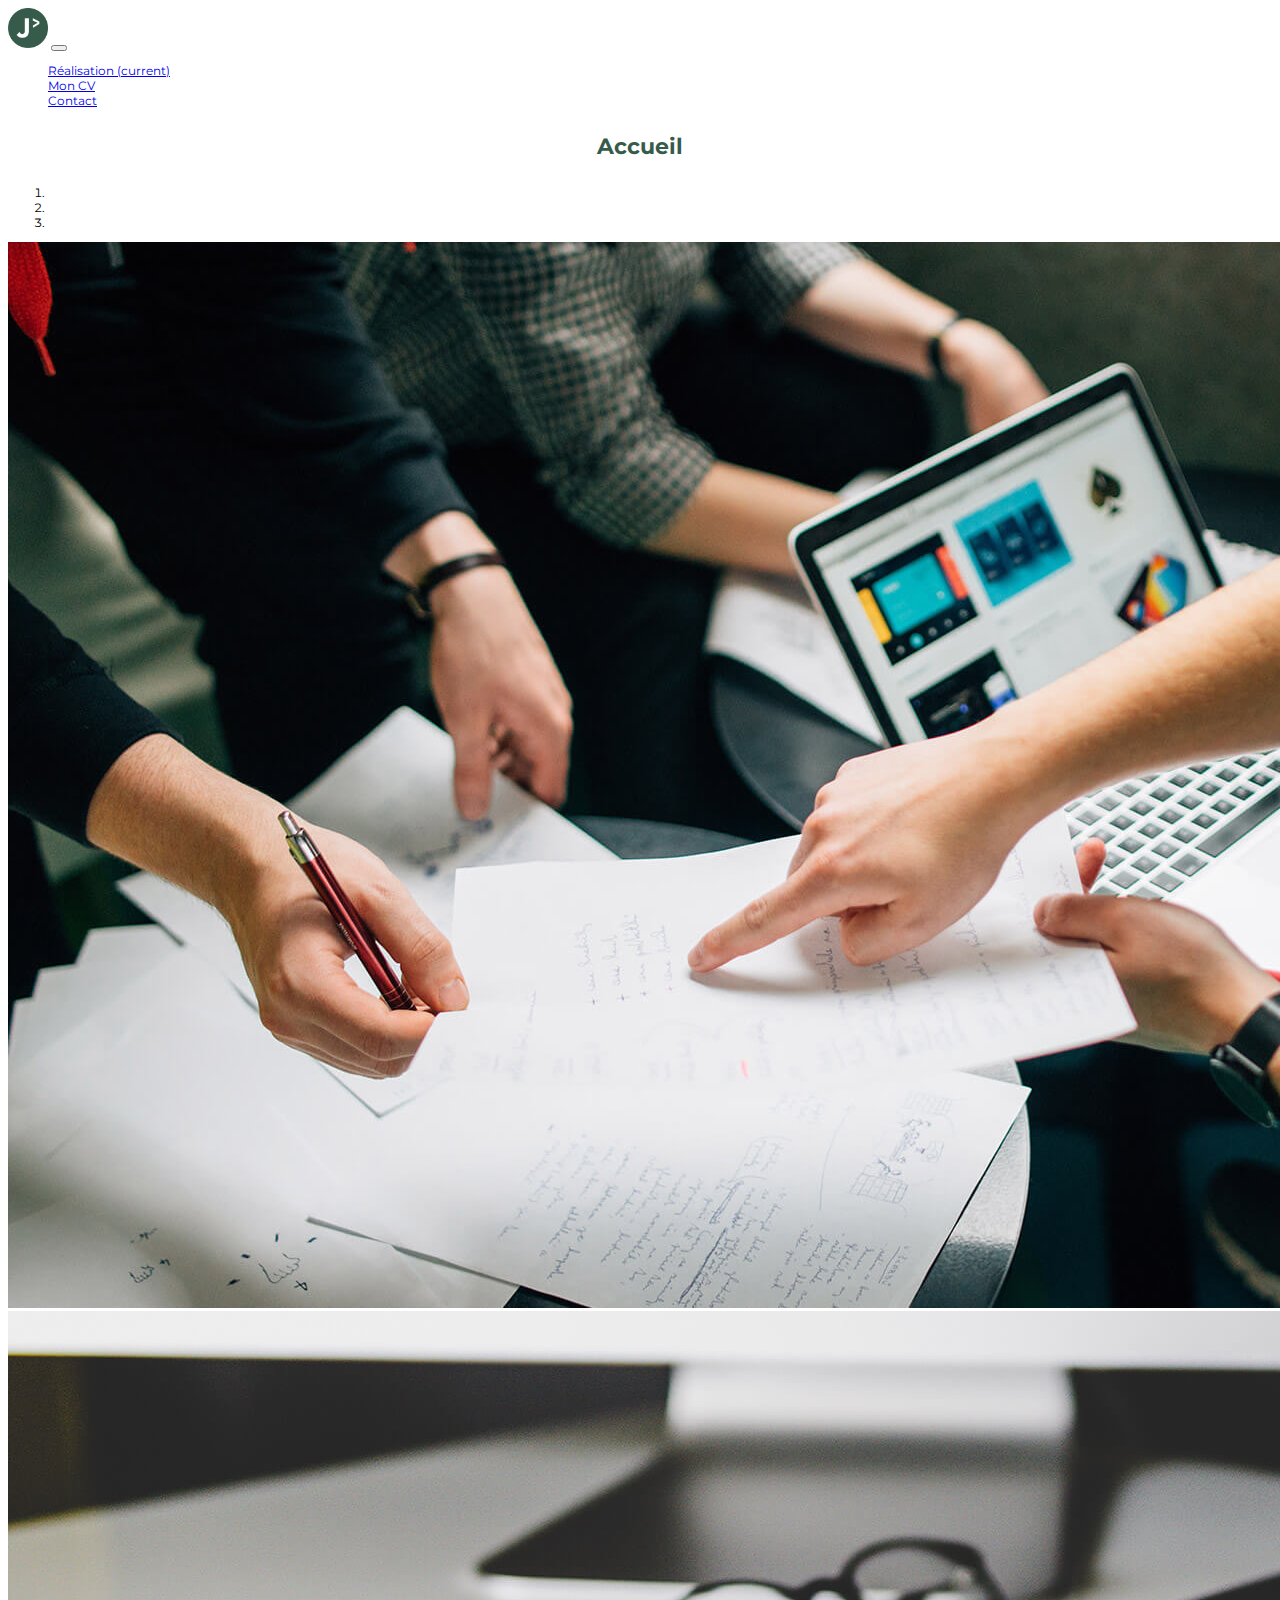
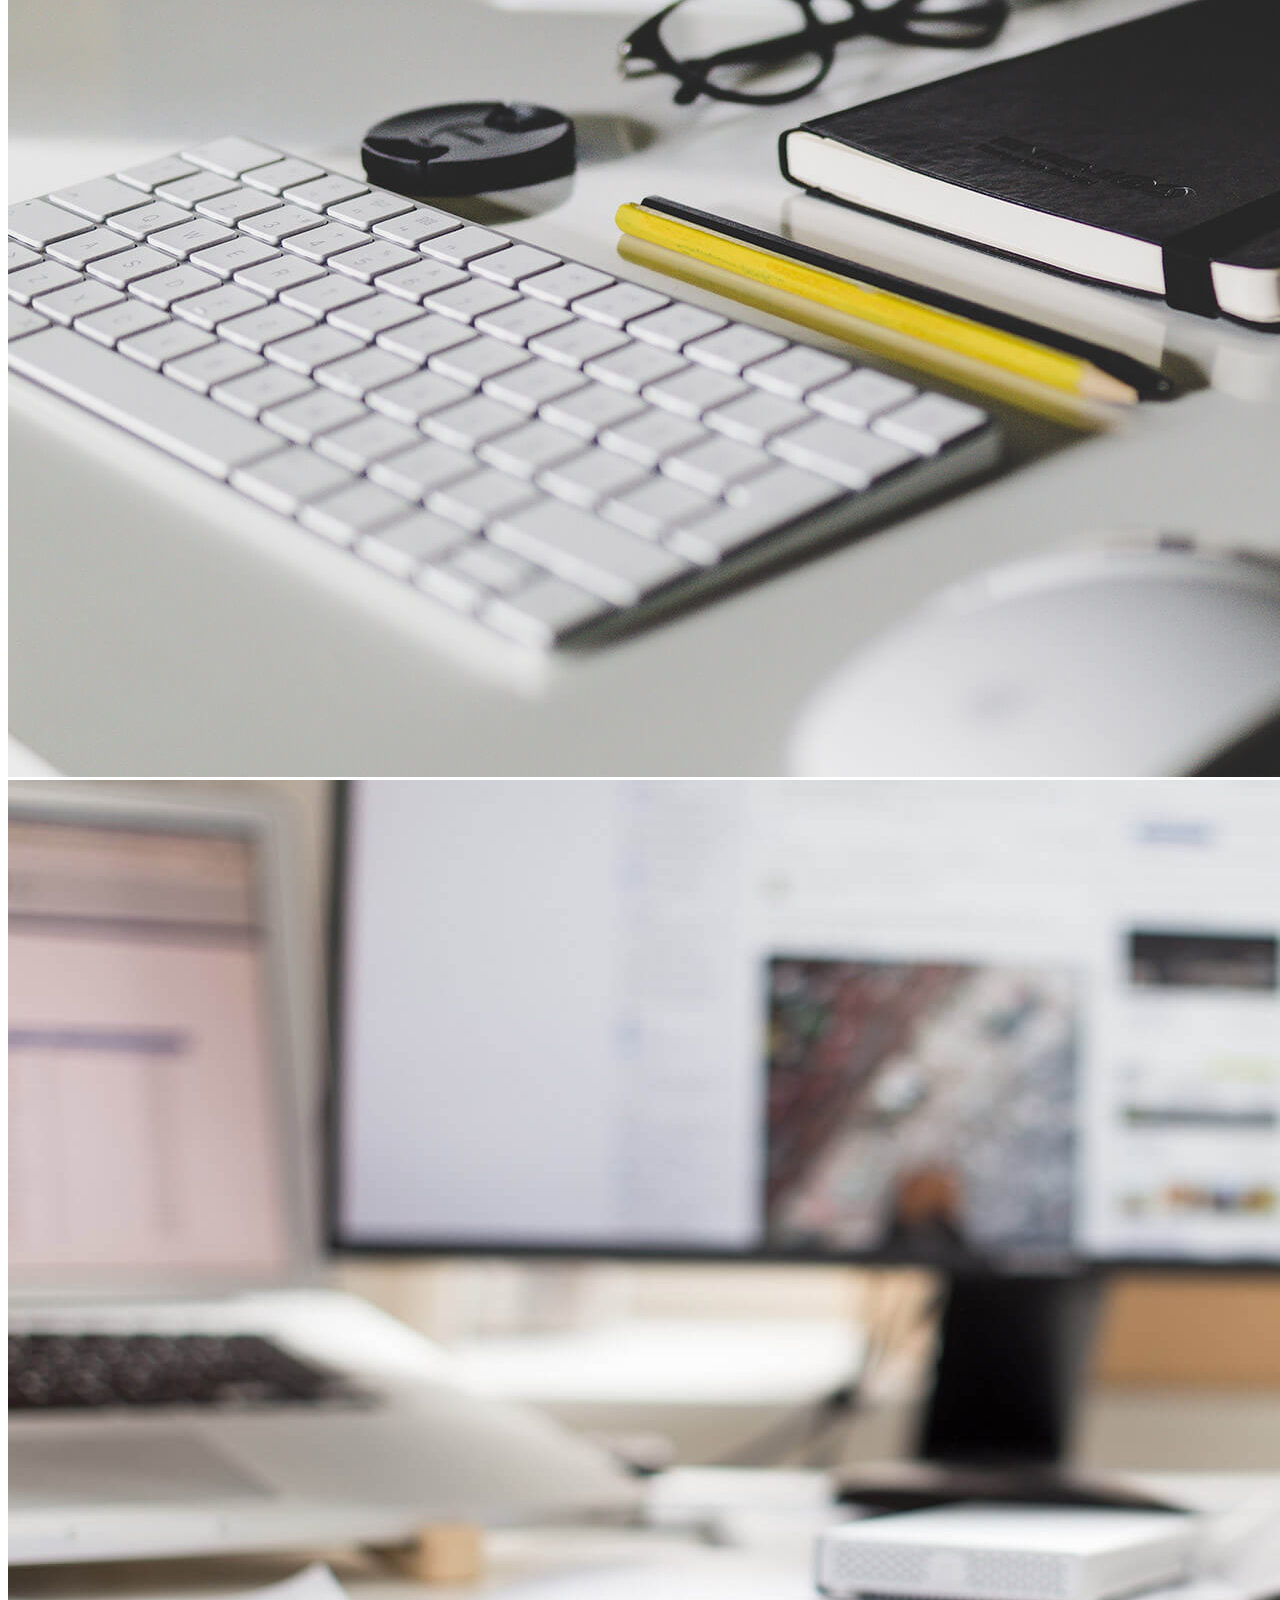
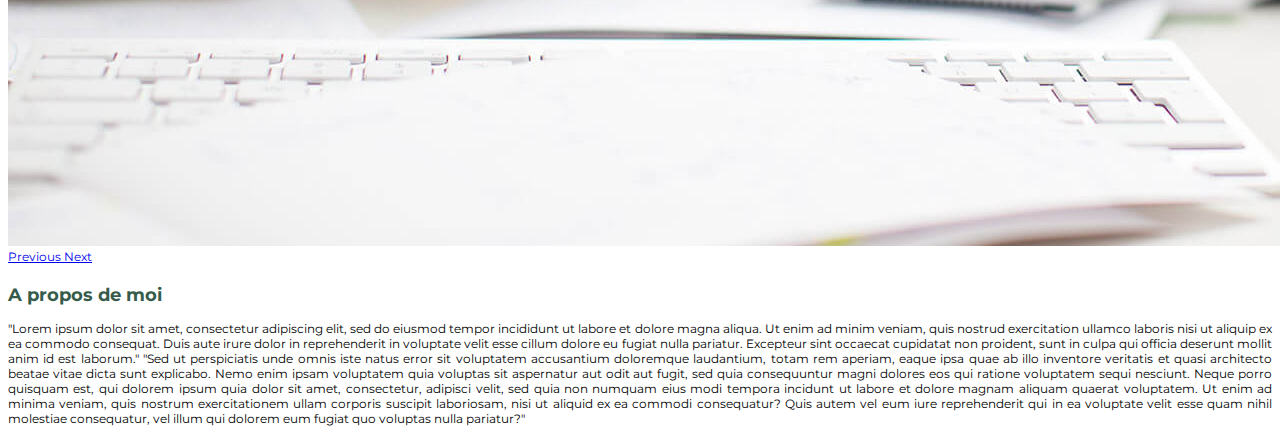
<file: index.html>
<!doctype html>
<html lang="fr">

<head>
    <title>Accueil</title>
    <link rel="shortcut icon" href="img/logo-footer.png">
    <!-- Required meta tags -->
    <meta charset="utf-8">
    <meta name="viewport" content="width=device-width, initial-scale=1, shrink-to-fit=no">
    <!-- Bootstrap CSS -->
    <link rel="stylesheet" href="https://maxcdn.bootstrapcdn.com/bootstrap/4.0.0-beta.2/css/bootstrap.min.css" integrity="sha384-PsH8R72JQ3SOdhVi3uxftmaW6Vc51MKb0q5P2rRUpPvrszuE4W1povHYgTpBfshb" crossorigin="anonymous">
    <link rel="stylesheet" href="css/style.css">
</head>

<body>
    <nav class="navbar navbar-expand-lg navbar-light bg-light ">
        <a class="navbar-brand" href="#"><img src="img/logo-footer.png" style="width: 40px"/></a>
        <button class="navbar-toggler" type="button" data-toggle="collapse" data-target="#navbarNav" aria-controls="navbarNav" aria-expanded="false" aria-label="Toggle navigation"><span class="navbar-toggler-icon"></span></button>
        <div class="collapse navbar-collapse" id="navbarNav">
            <ul class="navbar-nav">
                <li class="nav-item active">
                    <a class="nav-link" href="html/realisation.html">Réalisation <span class="sr-only">(current)</span></a>
                </li>
                <li class="nav-item">
                    <a class="nav-link" href="html/cv.html">Mon CV</a>
                </li>
                <li class="nav-item">
                    <a class="nav-link" href="html/contact.html">Contact</a>
                </li>
            </ul>
        </div>
    </nav>
    <h1>Accueil</h1>
    <div id="carouselExampleIndicators" class="carousel slide" data-ride="carousel">
        <ol class="carousel-indicators">
            <li data-target="#carouselExampleIndicators" data-slide-to="0" class="active"></li>
            <li data-target="#carouselExampleIndicators" data-slide-to="1"></li>
            <li data-target="#carouselExampleIndicators" data-slide-to="2"></li>
        </ol>
        <div class="carousel-inner">
            <div class="carousel-item active">
                <img id="slide1" class="d-block w-100" alt="First slide">
            </div>
            <div class="carousel-item">
                <img id="slide2" class="d-block w-100" alt="Second slide">
            </div>
            <div class="carousel-item">
                <img id="slide3" class="d-block w-100" alt="Third slide">
            </div>
        </div>
        <a class="carousel-control-prev" href="#carouselExampleIndicators" role="button" data-slide="prev">
    <span class="carousel-control-prev-icon" aria-hidden="true"></span>
    <span class="sr-only">Previous</span>
  </a>
        <a class="carousel-control-next" href="#carouselExampleIndicators" role="button" data-slide="next">
    <span class="carousel-control-next-icon" aria-hidden="true"></span>
    <span class="sr-only">Next</span>
  </a>
    </div>
    <div class="container a-propos">
        <h2>A propos de moi</h2>
        <p>"Lorem ipsum dolor sit amet, consectetur adipiscing elit, sed do eiusmod tempor incididunt ut labore et dolore magna aliqua. Ut enim ad minim veniam, quis nostrud exercitation ullamco laboris nisi ut aliquip ex ea commodo consequat. Duis aute irure dolor in reprehenderit in voluptate velit esse cillum dolore eu fugiat nulla pariatur. Excepteur sint occaecat cupidatat non proident, sunt in culpa qui officia deserunt mollit anim id est laborum." "Sed ut perspiciatis unde omnis iste natus error sit voluptatem accusantium doloremque laudantium, totam rem aperiam, eaque ipsa quae ab illo inventore veritatis et quasi architecto beatae vitae dicta sunt explicabo. Nemo enim ipsam voluptatem quia voluptas sit aspernatur aut odit aut fugit, sed quia consequuntur magni dolores eos qui ratione voluptatem sequi nesciunt. Neque porro quisquam est, qui dolorem ipsum quia dolor sit amet, consectetur, adipisci velit, sed quia non numquam eius modi tempora incidunt ut labore et dolore magnam aliquam quaerat voluptatem. Ut enim ad minima veniam, quis nostrum exercitationem ullam corporis suscipit laboriosam, nisi ut aliquid ex ea commodi consequatur? Quis autem vel eum iure reprehenderit qui in ea voluptate velit esse quam nihil molestiae consequatur, vel illum qui dolorem eum fugiat quo voluptas nulla pariatur?"</p>
    </div>

    <!---------------------------------------------------link-------------------------------------------------------------------------->
    <!-- Optional JavaScript -->
    <!-- jQuery first, then Popper.js, then Bootstrap JS -->
    <script src="https://code.jquery.com/jquery-3.2.1.slim.min.js" integrity="sha384-KJ3o2DKtIkvYIK3UENzmM7KCkRr/rE9/Qpg6aAZGJwFDMVNA/GpGFF93hXpG5KkN" crossorigin="anonymous"></script>
    <script src="https://cdnjs.cloudflare.com/ajax/libs/popper.js/1.12.3/umd/popper.min.js" integrity="sha384-vFJXuSJphROIrBnz7yo7oB41mKfc8JzQZiCq4NCceLEaO4IHwicKwpJf9c9IpFgh" crossorigin="anonymous"></script>
    <script src="https://maxcdn.bootstrapcdn.com/bootstrap/4.0.0-beta.2/js/bootstrap.min.js" integrity="sha384-alpBpkh1PFOepccYVYDB4do5UnbKysX5WZXm3XxPqe5iKTfUKjNkCk9SaVuEZflJ" crossorigin="anonymous"></script>
    <script type="text/javascript" src="js/index.js"></script>

</body>

</html>
</file>
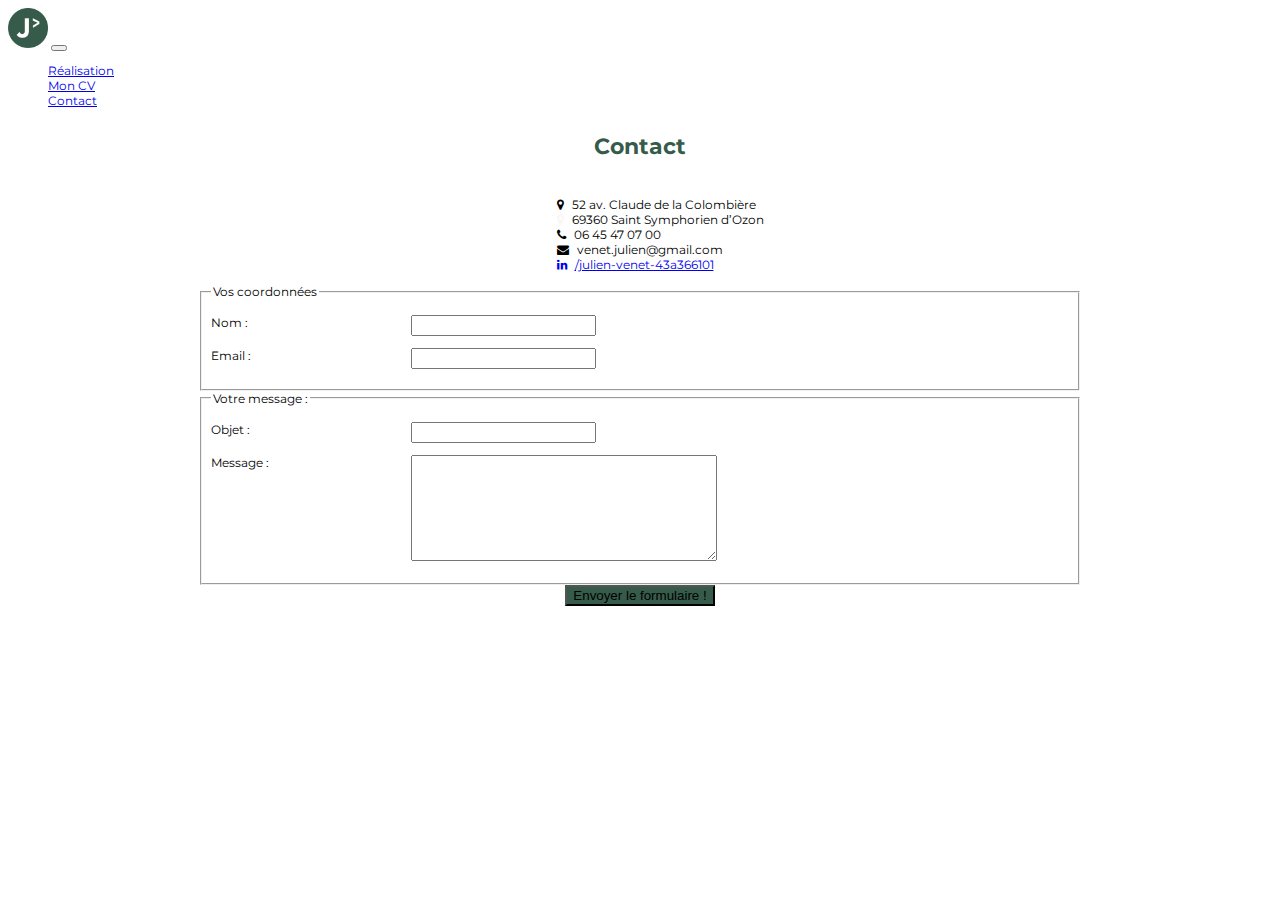
<file: html/contact.html>
<!DOCTYPE html>
<html>

<head>
    <meta charset="utf-8" />
    <link rel="stylesheet" href="../icons/font-awesome-4.7.0/css/font-awesome.min.css">
    <link rel="shortcut icon" href="../img/logo-footer.png">
    <meta name="viewport" content="width=device-width, initial-scale=1, shrink-to-fit=no">
    <link rel="stylesheet" href="https://maxcdn.bootstrapcdn.com/bootstrap/4.0.0-beta.2/css/bootstrap.min.css" integrity="sha384-PsH8R72JQ3SOdhVi3uxftmaW6Vc51MKb0q5P2rRUpPvrszuE4W1povHYgTpBfshb" crossorigin="anonymous">
    <link rel="stylesheet" href="../css/style.css" />
    <title>Contact</title>
</head>

<body>
    <nav class="navbar navbar-expand-lg navbar-light bg-light ">
        <a class="navbar-brand" href="../index.html"><img src="../img/logo-footer.png" style="width: 40px"/></a>
        <button class="navbar-toggler" type="button" data-toggle="collapse" data-target="#navbarNav" aria-controls="navbarNav" aria-expanded="false" aria-label="Toggle navigation"><span class="navbar-toggler-icon"></span></button>
        <div class="collapse navbar-collapse" id="navbarNav">
            <ul class="navbar-nav">
                <li class="nav-item active">
                    <a class="nav-link" href="realisation.html">Réalisation <span class="sr-only">(current)</span></a>
                </li>
                <li class="nav-item">
                    <a class="nav-link" href="cv.html">Mon CV</a>
                </li>
                <li class="nav-item">
                    <a class="nav-link" href="#">Contact</a>
                </li>
            </ul>
        </div>
    </nav>
    <h1>Contact</h1>
    <div class="corps">
        <div class="ul-contact">
            <ul>
                <li><i class="fa fa-map-marker" aria-hidden="true"></i>52 av. Claude de la Colombière</li>
                <li><i class="fa fa-map-marker" aria-hidden="true" style="color: #f8f7f3"></i>69360 Saint Symphorien d’Ozon</li>
                <li><i class="fa fa-phone" aria-hidden="true"></i>06 45 47 07 00</li>
                <li><i class="fa fa-envelope" aria-hidden="true"></i>venet.julien@gmail.com</li>
                <li><a href="https://www.linkedin.com/in/julien-venet-43a366101/" target="_blank"><i class="fa fa-linkedin" aria-hidden="true"></i>/julien-venet-43a366101</a></li>
            </ul>
        </div>
        <form class="container" id="contact" method="post" action="traitement_formulaire.php">
            <fieldset>
                <legend>Vos coordonnées</legend>
                <p><label for="nom">Nom :</label><input type="text" id="nom" name="nom" tabindex="1" /></p>
                <p><label for="email">Email :</label><input type="text" id="email" name="email" tabindex="2" /></p>
            </fieldset>
            <fieldset>
                <legend>Votre message :</legend>
                <p><label for="objet">Objet :</label><input type="text" id="objet" name="objet" tabindex="3" /></p>
                <p><label for="message">Message :</label><textarea id="message" name="message" tabindex="4" cols="30" rows="8"></textarea></p>
            </fieldset>
            <div style="text-align:center;"><input class="btn btn-primary contact-btn" type="submit" name="envoi" value="Envoyer le formulaire !" /></div>
        </form>


        <script src="https://code.jquery.com/jquery-3.2.1.slim.min.js" integrity="sha384-KJ3o2DKtIkvYIK3UENzmM7KCkRr/rE9/Qpg6aAZGJwFDMVNA/GpGFF93hXpG5KkN" crossorigin="anonymous"></script>
        <script src="https://cdnjs.cloudflare.com/ajax/libs/popper.js/1.12.3/umd/popper.min.js" integrity="sha384-vFJXuSJphROIrBnz7yo7oB41mKfc8JzQZiCq4NCceLEaO4IHwicKwpJf9c9IpFgh" crossorigin="anonymous"></script>
        <script src="https://maxcdn.bootstrapcdn.com/bootstrap/4.0.0-beta.2/js/bootstrap.min.js" integrity="sha384-alpBpkh1PFOepccYVYDB4do5UnbKysX5WZXm3XxPqe5iKTfUKjNkCk9SaVuEZflJ" crossorigin="anonymous"></script>
    </div>
</body>

</html>
</file>
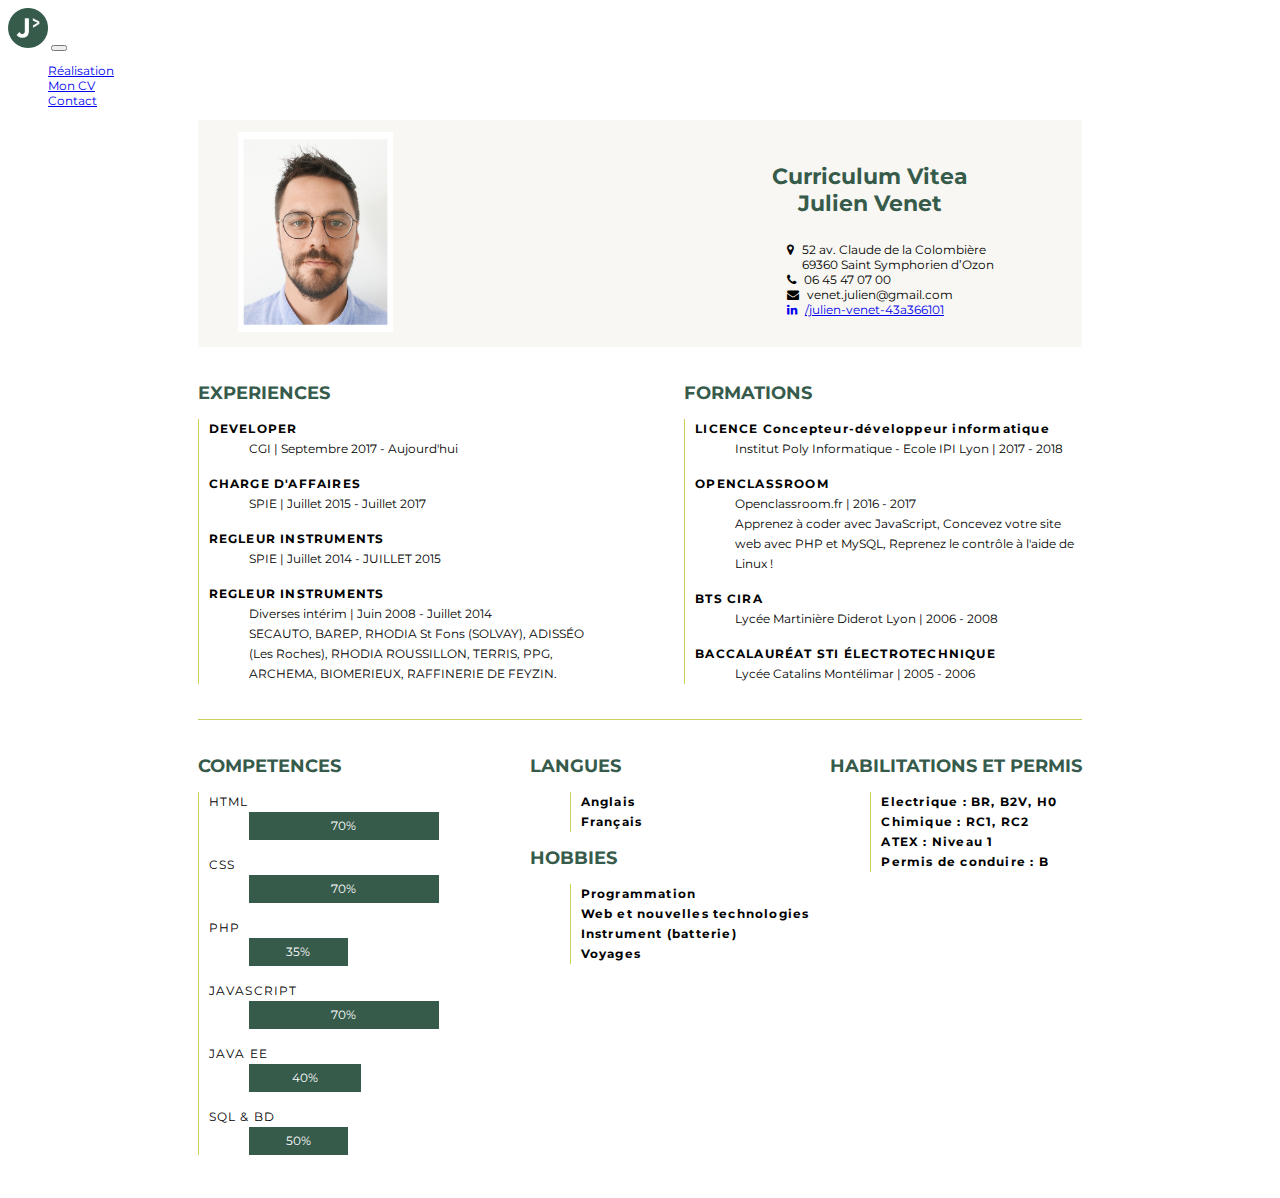
<file: html/cv.html>
<!DOCTYPE html>
<html>

<head>
    <meta charset="utf-8" />
    <link rel="stylesheet" href="../icons/font-awesome-4.7.0/css/font-awesome.min.css">
    <link rel="shortcut icon" href="../img/logo-footer.png">
    <meta name="viewport" content="width=device-width, initial-scale=1, shrink-to-fit=no">
    <link rel="stylesheet" href="https://maxcdn.bootstrapcdn.com/bootstrap/4.0.0-beta.2/css/bootstrap.min.css" integrity="sha384-PsH8R72JQ3SOdhVi3uxftmaW6Vc51MKb0q5P2rRUpPvrszuE4W1povHYgTpBfshb" crossorigin="anonymous">
    <link rel="stylesheet" href="../css/style.css" />
    <title>CV</title>
</head>

<body>
    <nav class="navbar navbar-expand-lg navbar-light bg-light ">
        <a class="navbar-brand" href="../index.html"><img src="../img/logo-footer.png" style="width: 40px"/></a>
        <button class="navbar-toggler" type="button" data-toggle="collapse" data-target="#navbarNav" aria-controls="navbarNav" aria-expanded="false" aria-label="Toggle navigation"><span class="navbar-toggler-icon"></span></button>
        <div class="collapse navbar-collapse" id="navbarNav">
            <ul class="navbar-nav">
                <li class="nav-item active">
                    <a class="nav-link" href="realisation.html">Réalisation <span class="sr-only">(current)</span></a>
                </li>
                <li class="nav-item">
                    <a class="nav-link" href="#">Mon CV</a>
                </li>
                <li class="nav-item">
                    <a class="nav-link" href="contact.html">Contact</a>
                </li>
            </ul>
        </div>
    </nav>
    <div class="corps">
        <header>
            <figure class="logo">
                <img src="../img/photo-identite.jpg" alt="photo-identité-julien-venet" style="height: 200px;">
            </figure>
            <section class="contact">
                <h1>Curriculum Vitea<br/>Julien Venet</h1>
                <ul>
                    <li><i class="fa fa-map-marker" aria-hidden="true"></i>52 av. Claude de la Colombière</li>
                    <li><i class="fa fa-map-marker" aria-hidden="true" style="color: #f8f7f3"></i>69360 Saint Symphorien d’Ozon</li>
                    <li><i class="fa fa-phone" aria-hidden="true"></i>06 45 47 07 00</li>
                    <li><i class="fa fa-envelope" aria-hidden="true"></i>venet.julien@gmail.com</li>
                    <li><a href="https://www.linkedin.com/in/julien-venet-43a366101/" target="_blank"><i class="fa fa-linkedin" aria-hidden="true"></i>/julien-venet-43a366101</a></li>
                </ul>
            </section>
        </header>
        <section class="section1">
            <div>
                <h2>EXPERIENCES</h2>
                <dl>
                    <dt>DEVELOPER</dt>
                    <dd>CGI | Septembre 2017 - Aujourd'hui</dd>
                    <dt>CHARGE D'AFFAIRES</dt>
                    <dd>SPIE | Juillet 2015 - Juillet 2017</dd>
                    <dt>REGLEUR INSTRUMENTS</dt>
                    <dd>SPIE | Juillet 2014 - JUILLET 2015</dd>
                    <dt>REGLEUR INSTRUMENTS</dt>
                    <dd>Diverses intérim | Juin 2008 - Juillet 2014<br/> SECAUTO, BAREP, RHODIA St Fons (SOLVAY), ADISSÉO (Les Roches), RHODIA ROUSSILLON, TERRIS, PPG, ARCHEMA, BIOMERIEUX, RAFFINERIE DE FEYZIN.</dd>
                </dl>
            </div>
            <div>
                <h2>FORMATIONS</h2>
                <dl>
                    <dt>LICENCE Concepteur-développeur informatique</dt>
                    <dd>Institut Poly Informatique - Ecole IPI Lyon | 2017 - 2018 <br/>
                    <dt>OPENCLASSROOM</dt>
                    <dd>Openclassroom.fr | 2016 - 2017<br/> Apprenez à coder avec JavaScript, Concevez votre site web avec PHP et MySQL, Reprenez le contrôle à l'aide de Linux !</dd>
                    <dt>BTS CIRA</dt>
                    <dd>Lycée Martinière Diderot Lyon | 2006 - 2008</dd>
                    <dt>BACCALAURÉAT STI ÉLECTROTECHNIQUE</dt>
                    <dd>Lycée Catalins Montélimar | 2005 - 2006</dd>
                </dl>
            </div>
        </section>
        <section class="section2">
            <div>
                <h2>COMPETENCES</h2>
                <dl class="bargraph">
                    <dt>HTML</dt>
                    <dd>
                        <div id="data-one" class="bar" style="width: 70%">70%</div>
                    </dd>
                    <dt>CSS</dt>
                    <dd>
                        <div id="data-two" class="bar" style="width: 70%">70%</div>
                    </dd>
                    <dt>PHP</dt>
                    <dd>
                        <div id="data-three" class="bar" style="width: 35%">35%</div>
                    </dd>
                    <dt>JAVASCRIPT</dt>
                    <dd>
                        <div id="data-four" class="bar" style="width: 70%">70%</div>
                    </dd>
                    <dt>JAVA EE</dt>
                    <dd>
                        <div id="data-five" class="bar" style="width: 40%">40%</div>
                    </dd>
                    <dt>SQL &#x26; BD</dt>
                    <dd>
                        <div id="data-six" class="bar" style="width: 35%">50%</div>
                    </dd>
                </dl>
            </div>
            <div>
                <h2>LANGUES</h2>
                <ul>
                    <li>Anglais</li>
                    <li>Français</li>
                </ul>
                <h2>HOBBIES</h2>
                <ul>
                    <li>Programmation</li>
                    <li>Web et nouvelles technologies</li>
                    <li>Instrument (batterie)</li>
                    <li>Voyages</li>
                </ul>
            </div>
            <div>
                <h2>HABILITATIONS ET PERMIS</h2>
                <ul>
                    <li>Electrique : BR, B2V, H0</li>
                    <li>Chimique : RC1, RC2</li>
                    <li>ATEX : Niveau 1</li>
                    <li>Permis de conduire : B</li>
                </ul>
            </div>
        </section>
        <script src="https://code.jquery.com/jquery-3.2.1.slim.min.js" integrity="sha384-KJ3o2DKtIkvYIK3UENzmM7KCkRr/rE9/Qpg6aAZGJwFDMVNA/GpGFF93hXpG5KkN" crossorigin="anonymous"></script>
        <script src="https://cdnjs.cloudflare.com/ajax/libs/popper.js/1.12.3/umd/popper.min.js" integrity="sha384-vFJXuSJphROIrBnz7yo7oB41mKfc8JzQZiCq4NCceLEaO4IHwicKwpJf9c9IpFgh" crossorigin="anonymous"></script>
        <script src="https://maxcdn.bootstrapcdn.com/bootstrap/4.0.0-beta.2/js/bootstrap.min.js" integrity="sha384-alpBpkh1PFOepccYVYDB4do5UnbKysX5WZXm3XxPqe5iKTfUKjNkCk9SaVuEZflJ" crossorigin="anonymous"></script>
    </div>
</body>

</html>
</file>
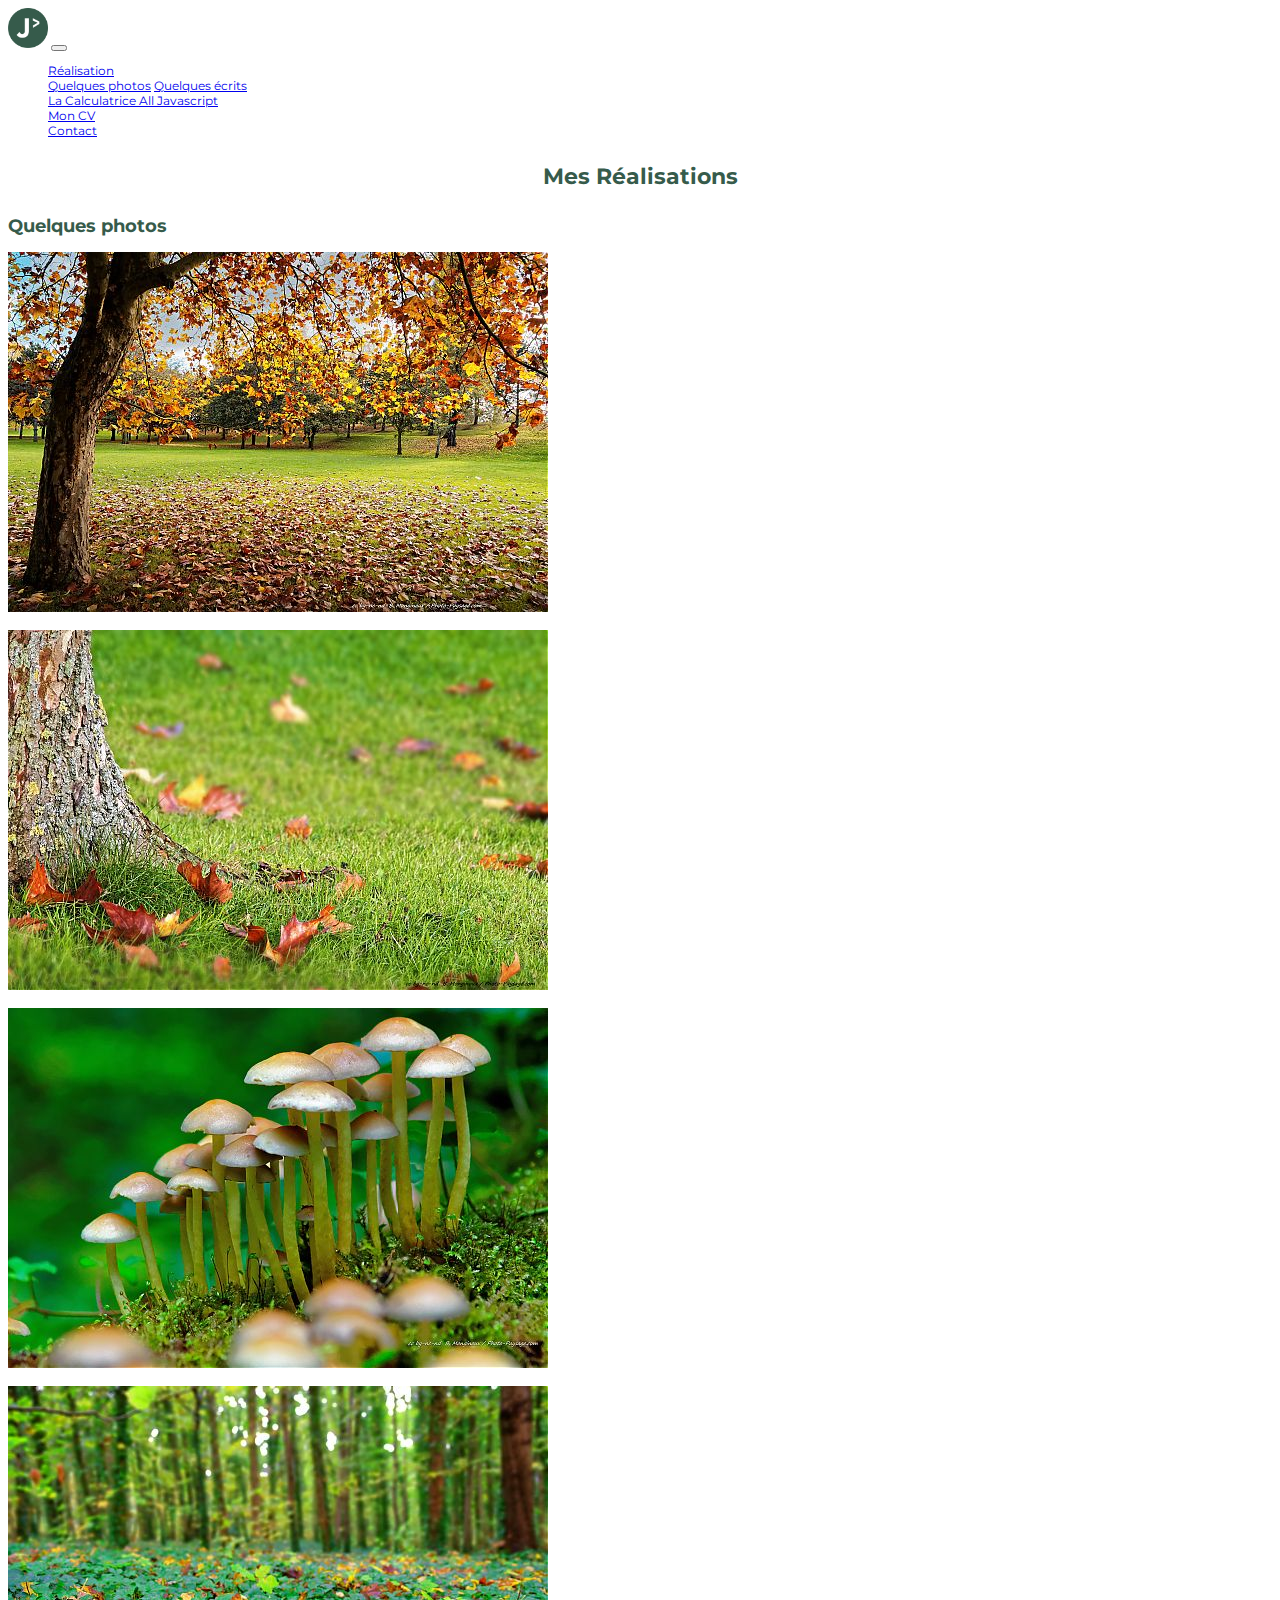
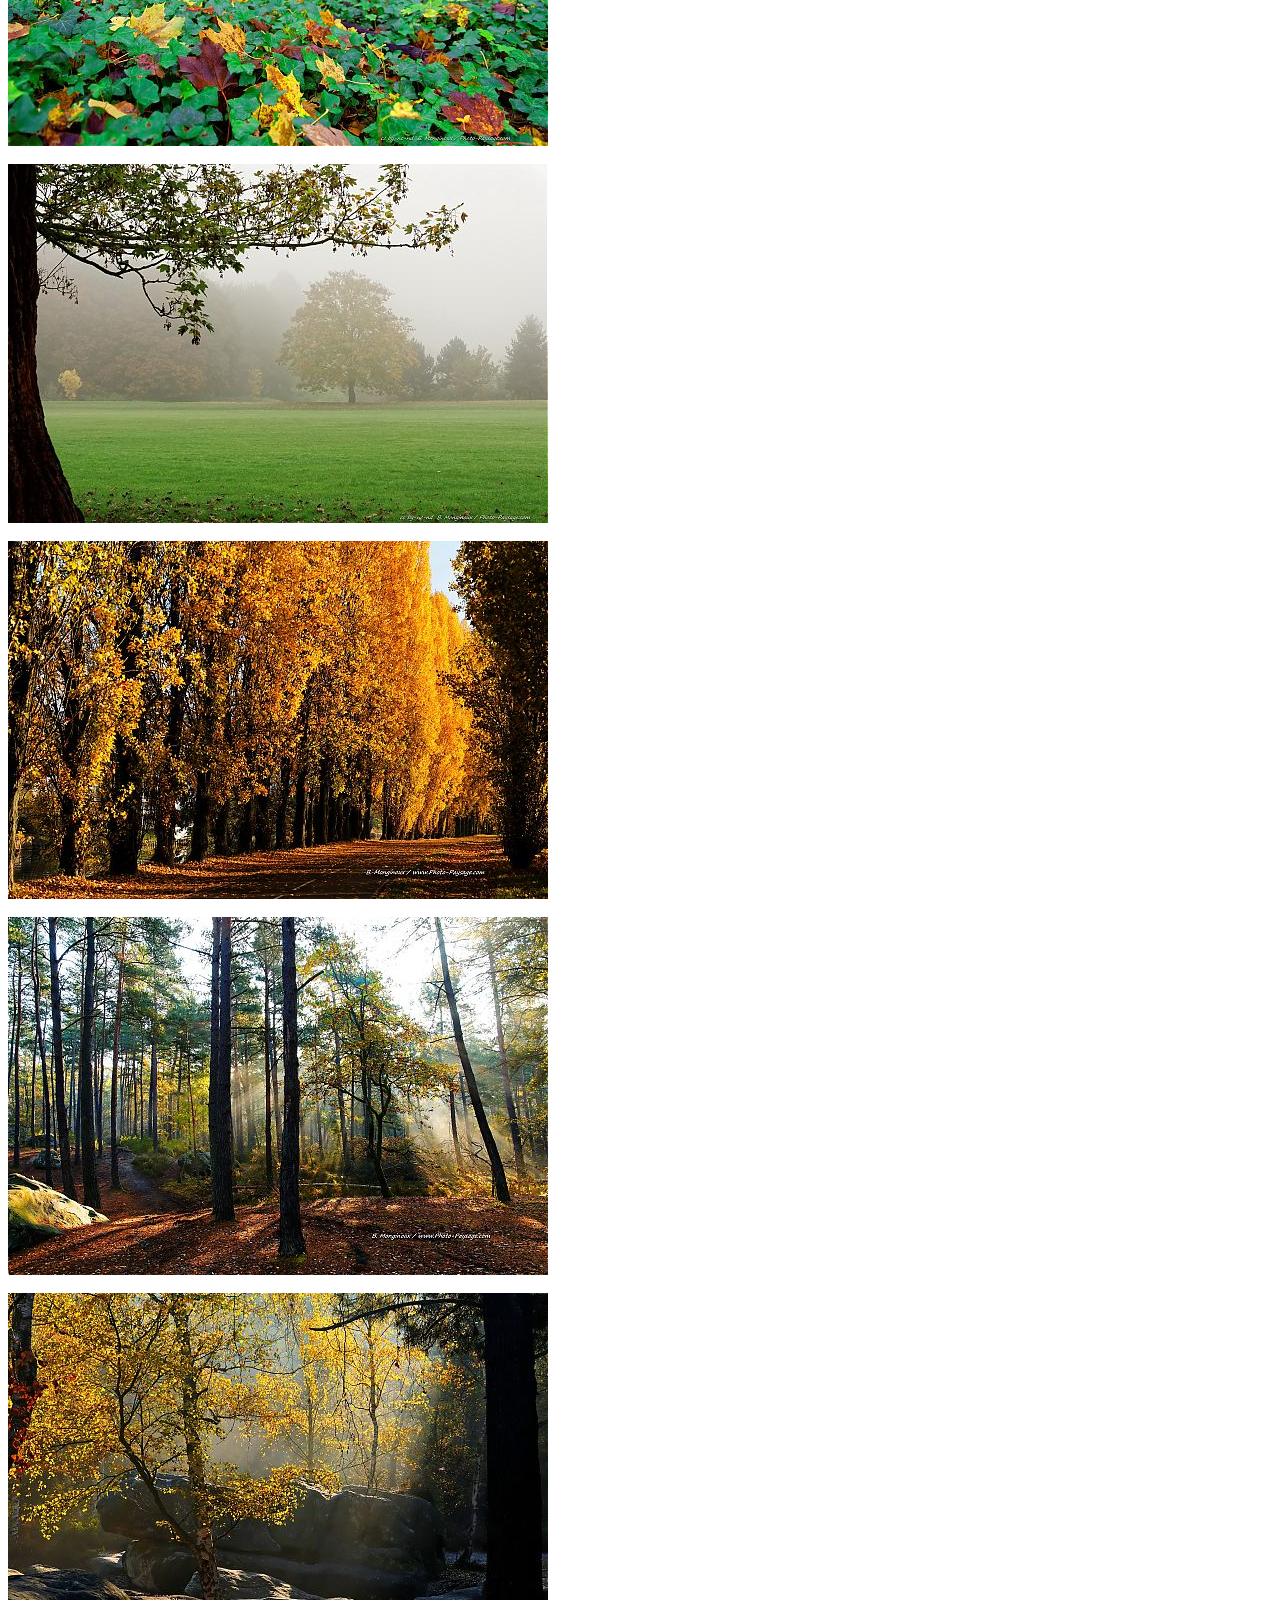
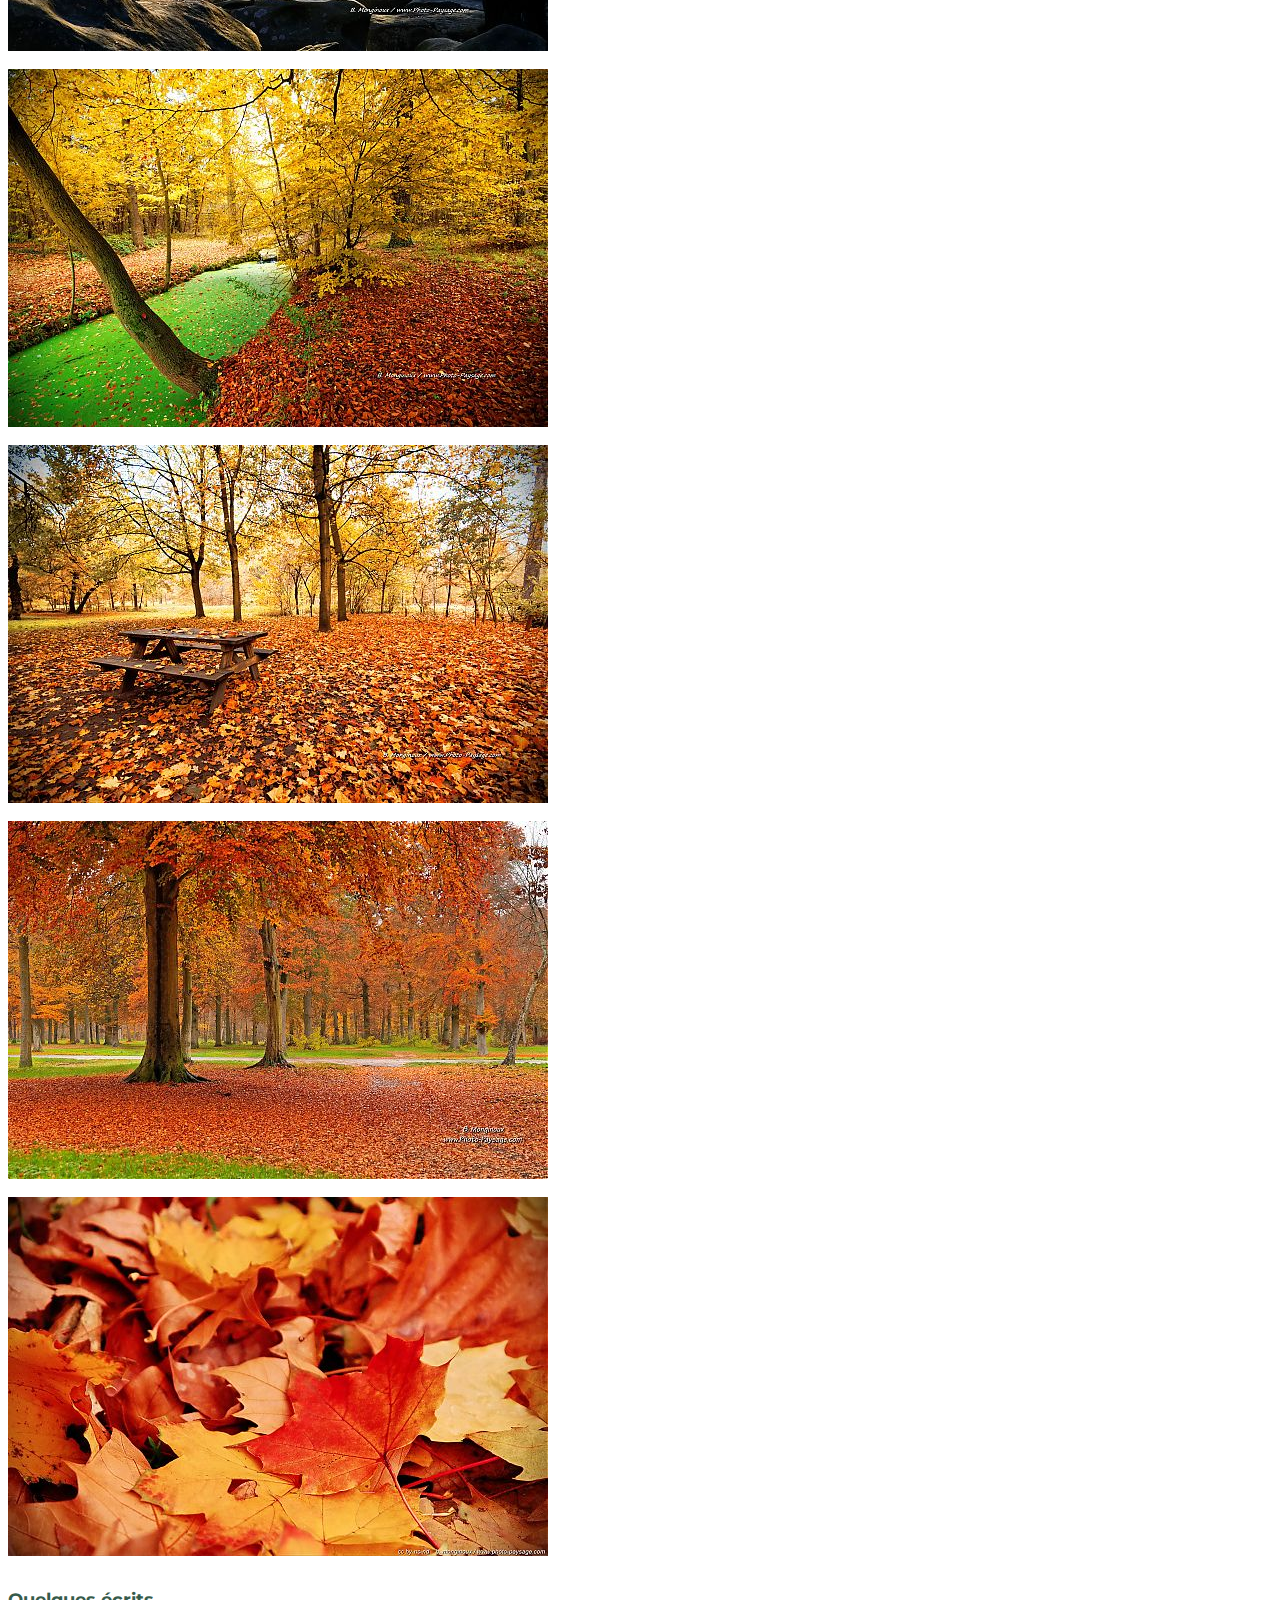
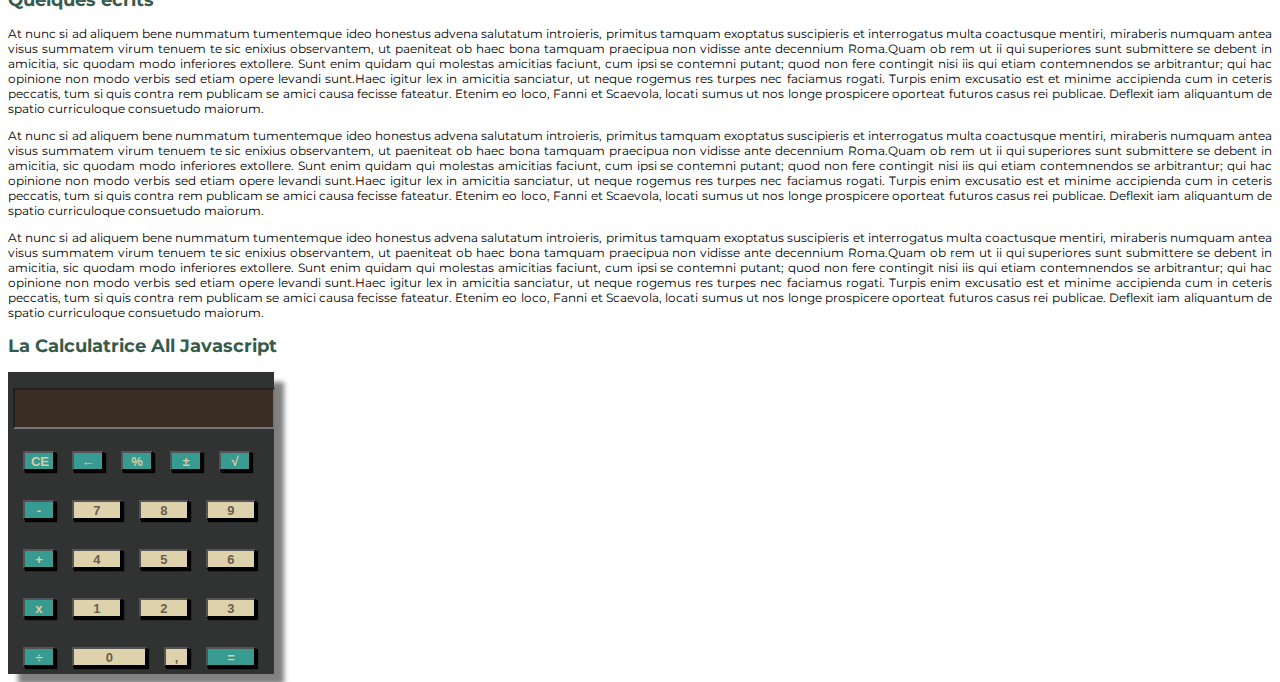
<file: html/realisation.html>
<!doctype html>
<html lang="fr">

<head>
    <title>Réalisation</title>
    <link rel="shortcut icon" href="../img/logo-footer.png">
    <!-- Required meta tags -->
    <meta charset="utf-8">
    <meta name="viewport" content="width=device-width, initial-scale=1, shrink-to-fit=no">
    <!-- Bootstrap CSS -->
    <link rel="stylesheet" href="https://maxcdn.bootstrapcdn.com/bootstrap/4.0.0-beta.2/css/bootstrap.min.css" integrity="sha384-PsH8R72JQ3SOdhVi3uxftmaW6Vc51MKb0q5P2rRUpPvrszuE4W1povHYgTpBfshb" crossorigin="anonymous">
    <link rel="stylesheet" href="../css/style.css">
    <!--<link rel="stylesheet" href="../css/calc.css">-->
</head>

<body>
    <nav class="navbar navbar-expand-lg navbar-light bg-light ">
        <a class="navbar-brand" href="../index.html"><img src="../img/logo-footer.png" style="width: 40px"/></a>
        <button class="navbar-toggler" type="button" data-toggle="collapse" data-target="#navbarNav" aria-controls="navbarNav" aria-expanded="false" aria-label="Toggle navigation"><span class="navbar-toggler-icon"></span></button>
        <div class="collapse navbar-collapse" id="navbarNav">
            <ul class="navbar-nav">
                <li class="nav-item dropdown">
                    <a class="nav-link dropdown-toggle" href="#" id="navbarDropdown" role="button" data-toggle="dropdown" aria-haspopup="true" aria-expanded="false">Réalisation</a>
                    <div class="dropdown-menu" aria-labelledby="navbarDropdown">
                        <a class="dropdown-item" href="#photos">Quelques photos</a>
                        <a class="dropdown-item" href="#ecrits">Quelques écrits</a>
                        <div class="dropdown-divider"></div>
                        <a class="dropdown-item" href="#calculatrice">La Calculatrice All Javascript</a>
                    </div>
                </li>
                <li class="nav-item">
                    <a class="nav-link" href="cv.html">Mon CV</a>
                </li>
                <li class="nav-item">
                    <a class="nav-link" href="contact.html">Contact</a>
                </li>
            </ul>
        </div>
    </nav>

    <h1>Mes Réalisations</h1>
    <div id="photos" class="container">
        <h2>Quelques photos</h2>
        <div id="affichage-img" class="row classRow">
        </div>
    </div>
    <div id="ecrits" class="container">
        <h2>Quelques écrits</h2>
        <div class="row">
            <div class="col-sm-12 col-md-6 col-lg-4">
                <p>At nunc si ad aliquem bene nummatum tumentemque ideo honestus advena salutatum introieris, primitus tamquam exoptatus suscipieris et interrogatus multa coactusque mentiri, miraberis numquam antea visus summatem virum tenuem te sic enixius observantem, ut paeniteat ob haec bona tamquam praecipua non vidisse ante decennium Roma.Quam ob rem ut ii qui superiores sunt submittere se debent in amicitia, sic quodam modo inferiores extollere. Sunt enim quidam qui molestas amicitias faciunt, cum ipsi se contemni putant; quod non fere contingit nisi iis qui etiam contemnendos se arbitrantur; qui hac opinione non modo verbis sed etiam opere levandi sunt.Haec igitur lex in amicitia sanciatur, ut neque rogemus res turpes nec faciamus rogati. Turpis enim excusatio est et minime accipienda cum in ceteris peccatis, tum si quis contra rem publicam se amici causa fecisse fateatur. Etenim eo loco, Fanni et Scaevola, locati sumus ut nos longe prospicere oporteat futuros casus rei publicae. Deflexit iam aliquantum de spatio curriculoque consuetudo maiorum.</p>
            </div>
            <div class="col-sm-12 col-md-6 col-lg-4">
                <p>At nunc si ad aliquem bene nummatum tumentemque ideo honestus advena salutatum introieris, primitus tamquam exoptatus suscipieris et interrogatus multa coactusque mentiri, miraberis numquam antea visus summatem virum tenuem te sic enixius observantem, ut paeniteat ob haec bona tamquam praecipua non vidisse ante decennium Roma.Quam ob rem ut ii qui superiores sunt submittere se debent in amicitia, sic quodam modo inferiores extollere. Sunt enim quidam qui molestas amicitias faciunt, cum ipsi se contemni putant; quod non fere contingit nisi iis qui etiam contemnendos se arbitrantur; qui hac opinione non modo verbis sed etiam opere levandi sunt.Haec igitur lex in amicitia sanciatur, ut neque rogemus res turpes nec faciamus rogati. Turpis enim excusatio est et minime accipienda cum in ceteris peccatis, tum si quis contra rem publicam se amici causa fecisse fateatur. Etenim eo loco, Fanni et Scaevola, locati sumus ut nos longe prospicere oporteat futuros casus rei publicae. Deflexit iam aliquantum de spatio curriculoque consuetudo maiorum.</p>
            </div>
            <div class="col-sm-12 col-md-6 col-lg-4">
                <p>At nunc si ad aliquem bene nummatum tumentemque ideo honestus advena salutatum introieris, primitus tamquam exoptatus suscipieris et interrogatus multa coactusque mentiri, miraberis numquam antea visus summatem virum tenuem te sic enixius observantem, ut paeniteat ob haec bona tamquam praecipua non vidisse ante decennium Roma.Quam ob rem ut ii qui superiores sunt submittere se debent in amicitia, sic quodam modo inferiores extollere. Sunt enim quidam qui molestas amicitias faciunt, cum ipsi se contemni putant; quod non fere contingit nisi iis qui etiam contemnendos se arbitrantur; qui hac opinione non modo verbis sed etiam opere levandi sunt.Haec igitur lex in amicitia sanciatur, ut neque rogemus res turpes nec faciamus rogati. Turpis enim excusatio est et minime accipienda cum in ceteris peccatis, tum si quis contra rem publicam se amici causa fecisse fateatur. Etenim eo loco, Fanni et Scaevola, locati sumus ut nos longe prospicere oporteat futuros casus rei publicae. Deflexit iam aliquantum de spatio curriculoque consuetudo maiorum.</p>
            </div>
        </div>
    </div>
    <div id="calculatrice" class="container">
        <h2>La Calculatrice All Javascript</h2>
        <div class="calculatrice">
            <div>
                <input id="affichage" readonly="readonly" type="text" />
            </div>
            <div class="div-ligne">
                <button class="butt2" id="CE" onclick="init()" value="CE">CE</button>
                <button class="butt2" id="&larr;" onclick="suppLastChar()" value="&larr;">&larr;</button>
                <button class="butt2" id="%" onclick="affichage('%')" value="%">%</button>
                <button class="butt2" id="+-" onclick="plusMoins()" value="">&plusmn;</button>
                <button class="butt2" id="sqrt" onclick="sqrt()" value="&radic;">&radic;</button>
            </div>
            <div class="div-ligne">
                <button class="butt2" id="-" onclick="affichage('-')" value="-">-</button>
                <button class="butt" id="7" onclick="affichage(7)" value="7">7</button>
                <button class="butt" id="8" onclick="affichage(8)" value="8">8</button>
                <button class="butt" id="9" onclick="affichage(9)" value="9">9</button>

            </div>
            <div class="div-ligne">
                <button class="butt2" id="+" onclick="affichage('+')" value="+">+</button>
                <button class="butt" id="4" onclick="affichage(4)" value="4">4</button>
                <button class="butt" id="5" onclick="affichage(5)" value="5">5</button>
                <button class="butt" id="6" onclick="affichage(6)" value="6">6</button>

            </div>
            <div class="div-ligne">
                <button class="butt2" id="*" onclick="affichage('*')" value="*">x</button>
                <button class="butt" id="1" onclick="affichage(1)" value="1">1</button>
                <button class="butt" id="2" onclick="affichage(2)" value="2">2</button>
                <button class="butt" id="3" onclick="affichage(3)" value="3">3</button>

            </div>
            <div class="div-ligne">
                <button class="butt2" id="/" onclick="affichage('/')" value="/">&divide;</button>
                <button class="butt" id="0" onclick="affichage(0)" value="0" style="width: 75px">0</button>
                <button class="butt" id="." onclick="affichage('.')" value="." style="width: 25px">,</button>
                <button class="butt2" id="=" onclick="calcul()" value="=" style="width: 50px">=</button>
            </div>
        </div>

    </div>

    
    <!------------------------------------liens------------------------------------------------->
    <!-- Optional JavaScript -->
    <!-- jQuery first, then Popper.js, then Bootstrap JS -->
    <script src="https://code.jquery.com/jquery-3.2.1.slim.min.js" integrity="sha384-KJ3o2DKtIkvYIK3UENzmM7KCkRr/rE9/Qpg6aAZGJwFDMVNA/GpGFF93hXpG5KkN" crossorigin="anonymous"></script>
    <script src="https://cdnjs.cloudflare.com/ajax/libs/popper.js/1.12.3/umd/popper.min.js" integrity="sha384-vFJXuSJphROIrBnz7yo7oB41mKfc8JzQZiCq4NCceLEaO4IHwicKwpJf9c9IpFgh" crossorigin="anonymous"></script>
    <script src="https://maxcdn.bootstrapcdn.com/bootstrap/4.0.0-beta.2/js/bootstrap.min.js" integrity="sha384-alpBpkh1PFOepccYVYDB4do5UnbKysX5WZXm3XxPqe5iKTfUKjNkCk9SaVuEZflJ" crossorigin="anonymous"></script>
    <script type="text/javascript" src="../js/realisation.js"></script>
    <script type="text/javascript" src="../js/calc.js"></script>
</body>

</html>
</file>
<file: css/style.css>
@import url('https://fonts.googleapis.com/css?family=Montserrat');

/*! Generated by Font Squirrel (https://www.fontsquirrel.com) on October 17, 2017 */
@font-face {
    font-family: 'digital-7_monomono';
    src: url('fonts/digital-7_mono-webfont.woff2') format('woff2'),
         url('fonts/digital-7_mono-webfont.woff') format('woff');
    font-weight: normal;
    font-style: normal;
}

.container {
    margin-bottom: 6px;
}

/**debut***************************************************/
/****html-page accueil ------------------------------------/
/**********************************************************/

.a-propos {
    margin-top: 20px;
    text-align: justify;
}

/**********************************************************/
/****html-page accueil ------------------------------------/
/*******************************************************fin/

/**debut***************************************************/
/****html-page realisation---------------------------------/
/**********************************************************/
.img-responsive {
    max-width: 100%;
    margin-bottom: 15px;
}

h1{
    margin: 25px 0;
}

p {
    text-align: justify;
}

.calculatrice {
    display: flex;
    justify-content: center;
    flex-direction: column;
    background-color: #313332;
    box-shadow: 10px 10px 5px grey;
    width: 266px;
}

.calculatrice #affichage {
    margin: 6% 2% 0 2%;
    text-align: right;
    font-size: 1.7em;
    font-family: 'digital-7_monomono';
    background-color: rgb(59, 46, 37);
    color: #cd1721;
    width: 254px;
    height: 35px;
}

.calculatrice .div-ligne {
    margin: 15px 3% 0 3%;
}

.calculatrice .butt,
.calculatrice .butt2 {
    text-align: center;
    font-size: 13px;
    font-weight: bold;
    margin: 7px;
    background-color: #ded2ac;
    color: black;
    box-shadow: 2px 2px 1px black;
}

.calculatrice .butt {
    background-color: #ded2ac;
    color: #695f48;
    width: 50px;
    height: 20px;

}

.calculatrice .butt2 {
    background-color: #389b92;
    color: #dbcca1;
    width: 32px;
    height: 20px;
}

.img-responsive:hover{
    transform: scale(1.1);
}

/**********************************************************/
/****html-page realisation---------------------------------/
/*******************************************************fin/

/**debut***************************************************/
/****html-page CV -----------------------------------------/
/**********************************************************/

body {
    font-size: 12px;
    font-family: 'Montserrat', sans-serif;
}

/*----------------header---------------------*/

header {
    background-color: #f8f7f3;
    display: flex;
    justify-content: flex-end;
    align-items: center;
}

.logo {
    flex: 2;
}

.contact {
    margin-right: 10%;
}

i {
    margin-right: 8px;
}

ul {
    list-style-type: none;
}

.contact ul a:hover {
    color: black;
}

.contact ul img {
    margin-left: 5px;
}

/*----------------body---------------------*/

.corps {
    margin: 10px 15% 0 15%;
}


h1 {
    text-align: center;
}

h1,
h2 {
    color: #365b4b;
}

h2 {
    font-size: 18px;
}

h1 {
    font-size: 22px;
}

.section1 {

    border-bottom: 1px #cdd15c solid;
}

.section1 div {
    width: 45%;
}

.section1,
.section2 {
    padding: 20px 0 20px 0;
    display: flex;
    justify-content: space-between;
}

.section2 div dt {
    font-weight: normal;
}

.bar {
    margin-bottom: 10px;
    color: #ffffff;
    padding: 4px;
    text-align: center;
    background-color: #365b4b;
}

dl,
.section2 div ul li {
    line-height: 20px;
    border-left: 1px #cdd15c solid;
    padding-left: 10px;
}

dt,
.section2 div ul li {
    font-weight: bold;
    letter-spacing: 0.1em;
}

dd {
    height: 10%;
    margin-bottom: 15px;
}

.bargraph {
    width: 300px;
}

/*------------------footer---------------------*/

footer {
    float: right;
}

footer div img {
    width: 200px;
}

footer div img:hover {
    transform: scale(1.1, 1.1);
}

.contact-btn{
    background-color: #365B4B;
}

.ul-contact{
    display: flex;
    justify-content: center;
}

/* -----------------@media -> Telephones/Tablettes (max-width 1024px)---------------------------------- */

@media screen and (max-width: 1024px) {
    body corps {
        font-size: 20px;
    }

    header,
    .section1,
    .section2,
    footer,
    body,
    .corps {
        flex-direction: column;
        justify-content: center;
        width: 100%;
        padding: 0px;
        margin: 0px;
        border-bottom: none;
    }

    .logo {
        display: none;
    }

    .contact {
        margin-right: 0;
    }
    .section1 div,
    .section2 div,
    .bargraph {
        width: auto;
    }

    dl {
        padding: 2% 2% 0 2%;
        border-left: none;
        border-right: none;
        border-top: 3px #365b4b solid;
        border-bottom: 3px #365b4b solid;
        line-height: normal;
    }
    
    #nom, #email, #objet, #message{
        width: 100%;
    }
    
    .section2 dl {
        padding-bottom: 2%;
    }

    footer {
        text-align: center;
    }

    footer div img {
        margin: 0 auto;
        width: 400px;
    }

    footer div img:hover {
        transform: none;
    }

    .img-responsive:hover{
        transform: none;
    }
    
}


/*------------------------form--------------------------*/

label {
    display: block;
    width: 200px;
    float: left;
}

textarea {
    width: 300px;
    height: 100px;
}

/**********************************************************/

/****html-page CV -----------------------------------------/
/*******************************************************fin/
</file>
